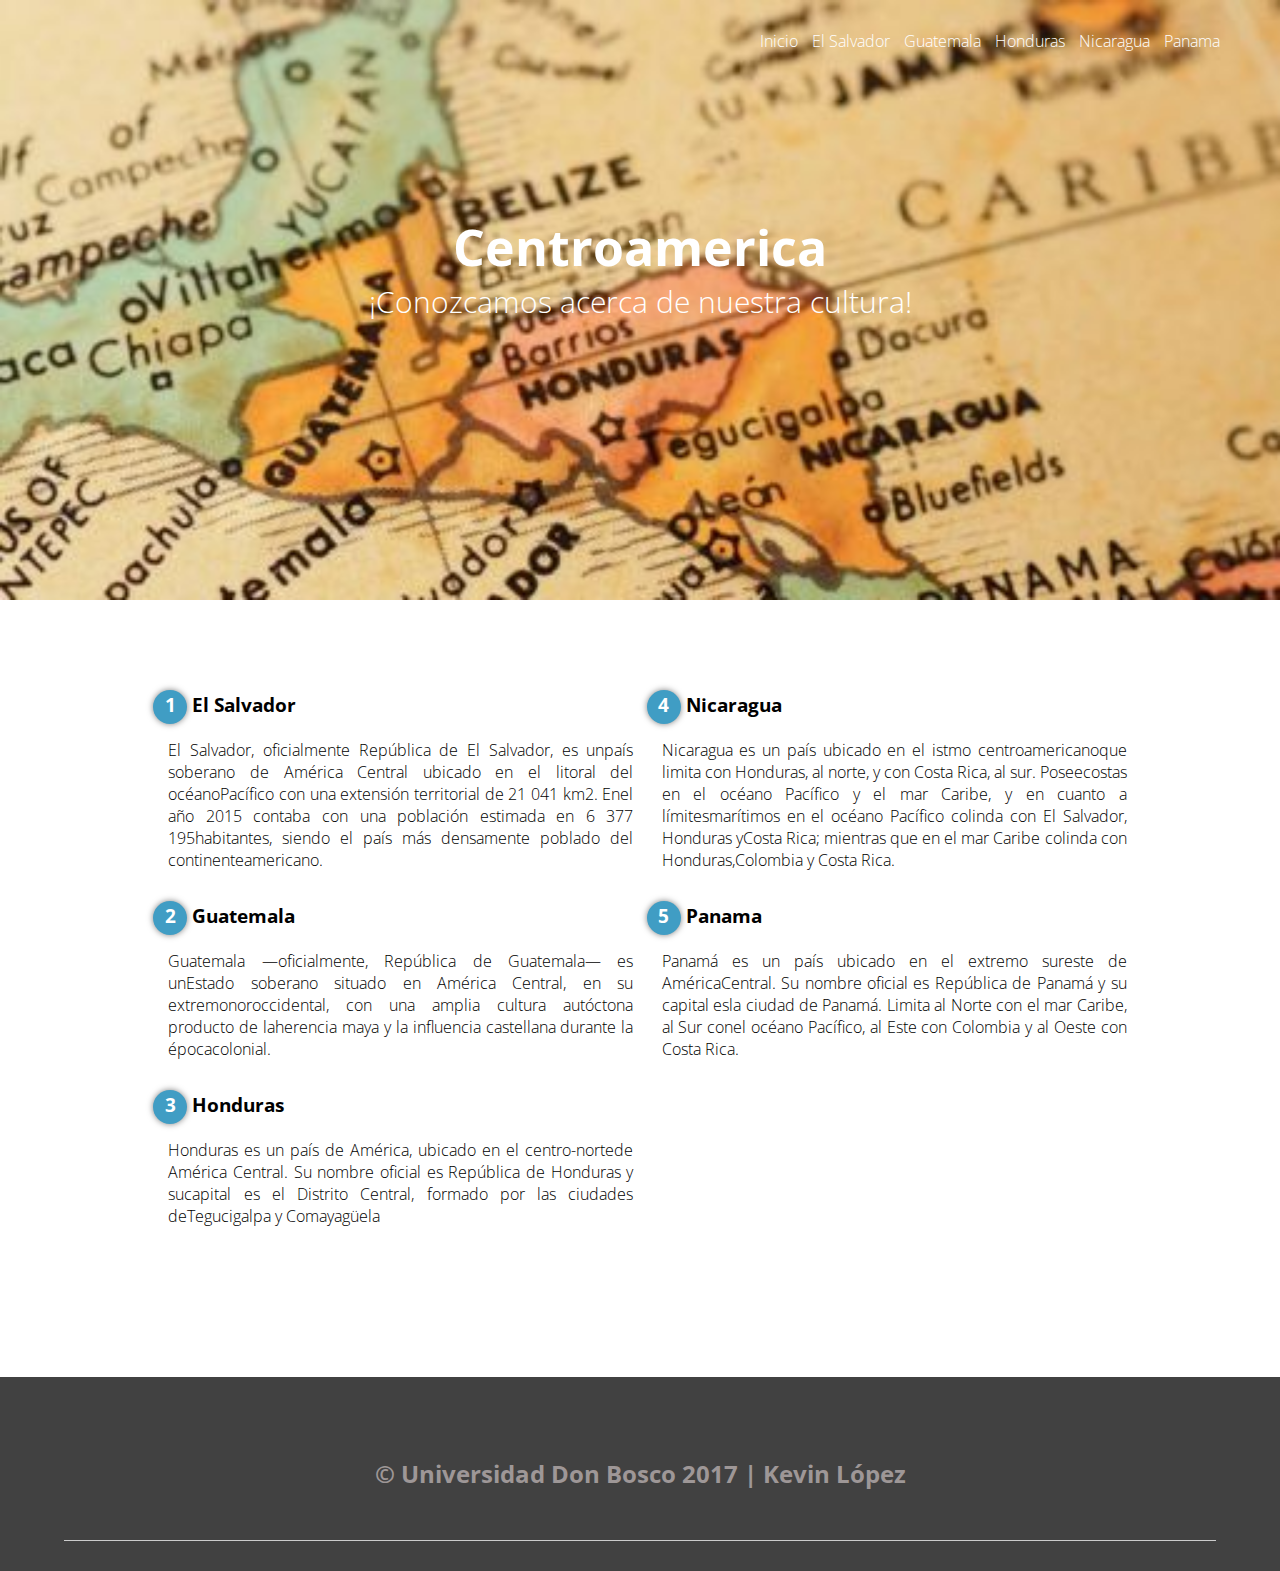
<file: centroamerica/index.html>
<!DOCTYPE html>
<html lang="es">

<head>
    <meta charset="UTF-8">
    <meta name="viewport" content="width=device-width, initial-scale=1.0">
    <title>Centroamerica</title>
    <link rel="stylesheet" href="css/estilos.css">
    <link href="https://fonts.googleapis.com/css?family=Open+Sans:300,400,700,800&display=swap" rel="stylesheet"> 
</head>

<body>
    <header>
        <nav>
            <a href="index.html">Inicio</a>
            <a href="salvador.html">El Salvador</a>
            <a href="guatemala.html">Guatemala</a>
            <a href="honduras.html">Honduras</a>
            <a href="nicaragua.html">Nicaragua</a>
            <a href="panama.html">Panama</a>
        </nav>
        <section class="textos-header">
            <h1>Centroamerica</h1>
            <h2>¡Conozcamos acerca de nuestra cultura!</h2>
        </section>
       
    </header>
    <main>
        <section class="contenedor">
            <div class="paises">
                <div class="contenido-textos">
                    <h3><span>1</span>El Salvador</h3>
                    <p>El Salvador, oficialmente República de El Salvador, es unpaís soberano de América Central ubicado en el litoral del océanoPacífico con una extensión territorial de 21 041 km2. Enel año 2015 contaba con una población estimada en 6 377 195habitantes, siendo el país más densamente poblado del continenteamericano.</p>
                    <h3><span>2</span>Guatemala</h3>
                    <p>Guatemala —oficialmente, República de Guatemala— es unEstado soberano situado en América Central, en su extremonoroccidental, con una amplia cultura autóctona producto de laherencia maya y la influencia castellana durante la épocacolonial.</p>
                     <h3><span>3</span>Honduras</h3>
                     <p>Honduras es un país de América, ubicado en el centro-nortede América Central. Su nombre oficial es República de Honduras y sucapital es el Distrito Central, formado por las ciudades deTegucigalpa y Comayagüela</p>   
               
                    </div>
                    <div class="contenido-textos2">
<h3><span>4</span>Nicaragua</h3>
<p>Nicaragua es un país ubicado en el istmo centroamericanoque limita con Honduras, al norte, y con Costa Rica, al sur. Poseecostas en el océano Pacífico y el mar Caribe, y en cuanto a límitesmarítimos en el océano Pacífico colinda con El Salvador, Honduras yCosta Rica; mientras que en el mar Caribe colinda con Honduras,Colombia y Costa Rica.</p>
<h3><span>5</span>Panama</h3>
<p>Panamá es un país ubicado en el extremo sureste de AméricaCentral. Su nombre oficial es República de Panamá y su capital esla ciudad de Panamá. Limita al Norte con el mar Caribe, al Sur conel océano Pacífico, al Este con Colombia y al Oeste con Costa Rica. </p>
                    </div>
            </div>
        </section>
  
     
    </main>
    <footer>
        <div class="contenedor-footer">
            
        <h2 class="titulo-final">&copy; Universidad Don Bosco 2017 | Kevin López</h2>
    </footer>
</body>

</html>
</file>
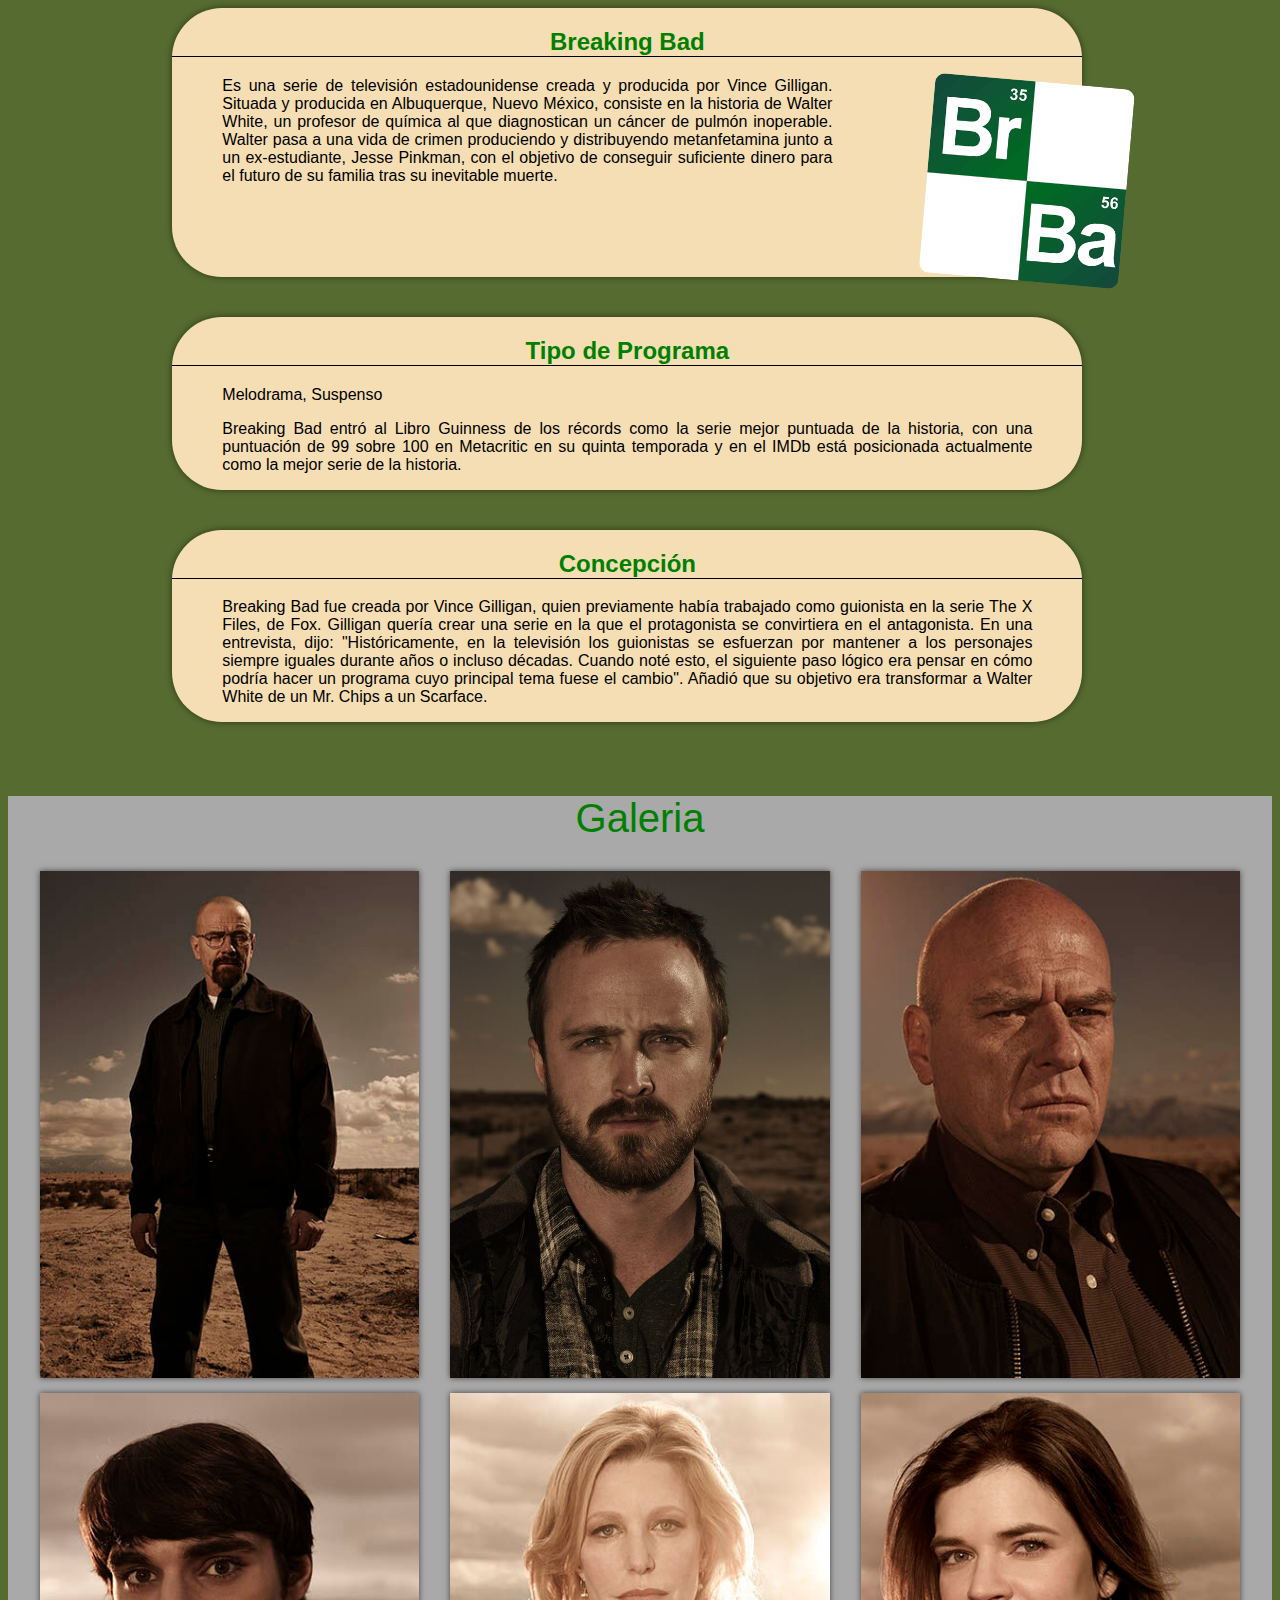
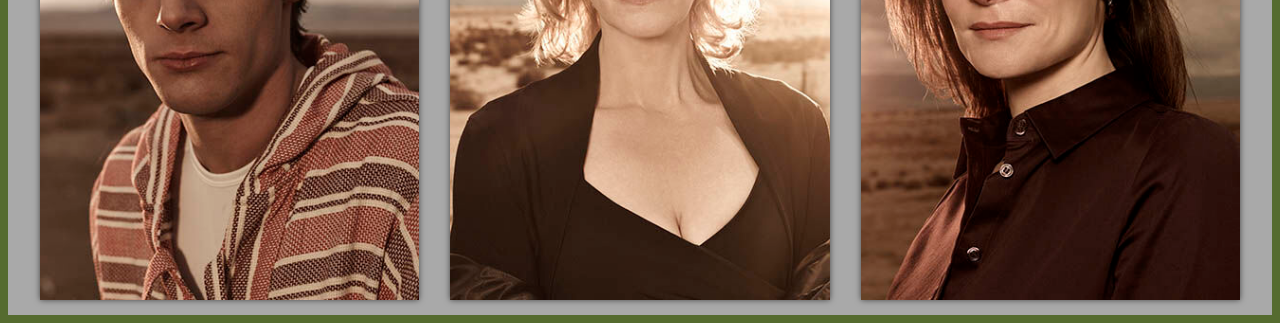
<file: breaking.html>
<!DOCTYPE html>
<html lang="en">

<head>
  <meta charset="utf-8">
  <meta name="viewport" content="width=device-width, initial-scale=1">
  <link rel="stylesheet" href="css/estilos.css">
  <title>Breaking Bad</title>                                    
</head>
<body>
  <div class="intro">
    <section >
          <h2 >Breaking Bad</h2>
          <img src="img/logo.jpg " width="200px" height="200px">
          <p >Es una serie de televisión estadounidense creada y producida por Vince Gilligan. Situada y producida en Albuquerque, Nuevo México, consiste en la historia de Walter White, un profesor de química al que diagnostican un cáncer de pulmón inoperable. Walter pasa a una vida de crimen produciendo y distribuyendo metanfetamina junto a un ex-estudiante, Jesse Pinkman, con el objetivo de conseguir suficiente dinero para el futuro de su familia tras su inevitable muerte.</p>
    
        </section>
        
</div>

  <div class="intro2">
    <section >
            <h2 >Tipo de Programa</h2>
            <p>Melodrama, Suspenso</p>
            <p > Breaking Bad entró al Libro Guinness de los récords como la serie mejor puntuada de la historia, con una puntuación de 99 sobre 100 en Metacritic en su quinta temporada y en el IMDb está posicionada actualmente como la mejor serie de la historia.</p>
    </section>
</div>
<div class="intro3">
    <section >
            <h2>Concepción</h2>
            <p>Breaking Bad fue creada por Vince Gilligan, quien previamente había trabajado como guionista en la serie The X Files, de Fox. Gilligan quería crear una serie en la que el protagonista se convirtiera en el antagonista. En una entrevista, dijo: "Históricamente, en la televisión los guionistas se esfuerzan por mantener a los personajes siempre iguales durante años o incluso décadas. Cuando noté esto, el siguiente paso lógico era pensar en cómo podría hacer un programa cuyo principal tema fuese el cambio". Añadió que su objetivo era transformar a Walter White de un Mr. Chips a un Scarface. </p>
  </section>
</div>
<section class="gallery" id="galeria">
  <div class="contenedor">
      <h2 class="subtitulo">Galeria</h2>
      <div class="contenedor-galeria">
          <img src="img/walter.jpg" class="img-galeria" alt="">
          <img src="img/jesse.jpg" class="img-galeria" alt="">
          <img src="img/hank.jpg" class="img-galeria" alt="">
          <img src="img/jr.jpg" class="img-galeria" alt="">
          <img src="img/skyler.jpg" class="img-galeria" alt="">
          <img src="img/marie.jpg" class="img-galeria" alt="">
      </div>
  </div>
</section>
  
</body>
</html>
</file>
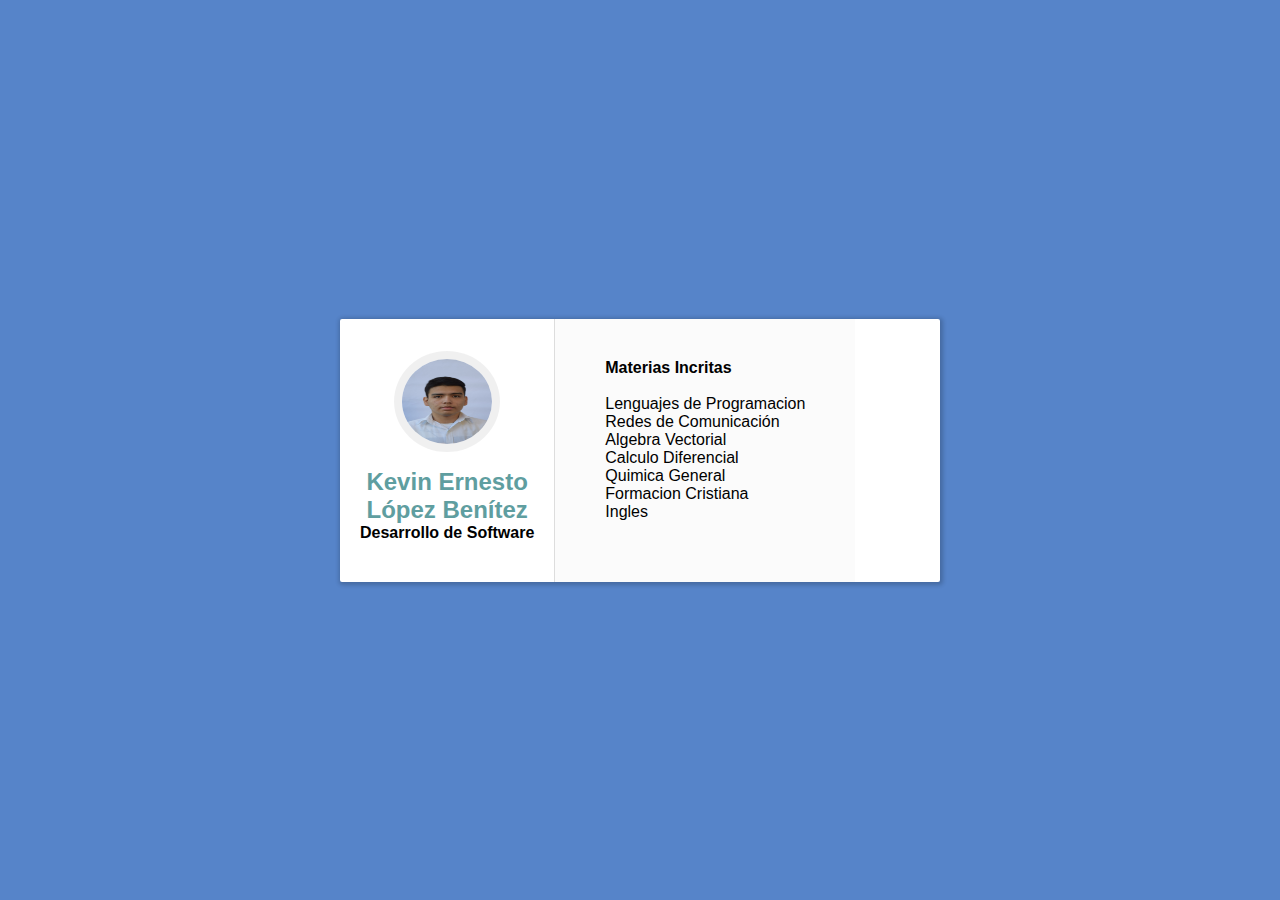
<file: carne.html>
<!DOCTYPE html>
<html lang="es">
<head>
 <meta charset="UTF-8">
 <meta name="viewport" content="width-device-width, initial-scale-1.0">
 <link rel="stylesheet" href="css/carnet.css">
 <title>Carnet</title>
</head>
<body>
<div class="container">
    <div class="card-container">
        <div class="header">
<img src="img/cara.jpg" alt="Cara" width="90px" height="85px">
            <h2>Kevin Ernesto <br>López Benítez</h2>
            <h4>Desarrollo de Software</h4>
        </div>
        <div class="descripcion">
            <p><strong>Materias Incritas</strong><br><br>Lenguajes de Programacion<br>Redes de Comunicación<br>Algebra Vectorial<br>Calculo Diferencial<br>Quimica General<br>Formacion Cristiana<br>Ingles</p>

        </div>
    </div>
</div>
</body>
</html>
</file>
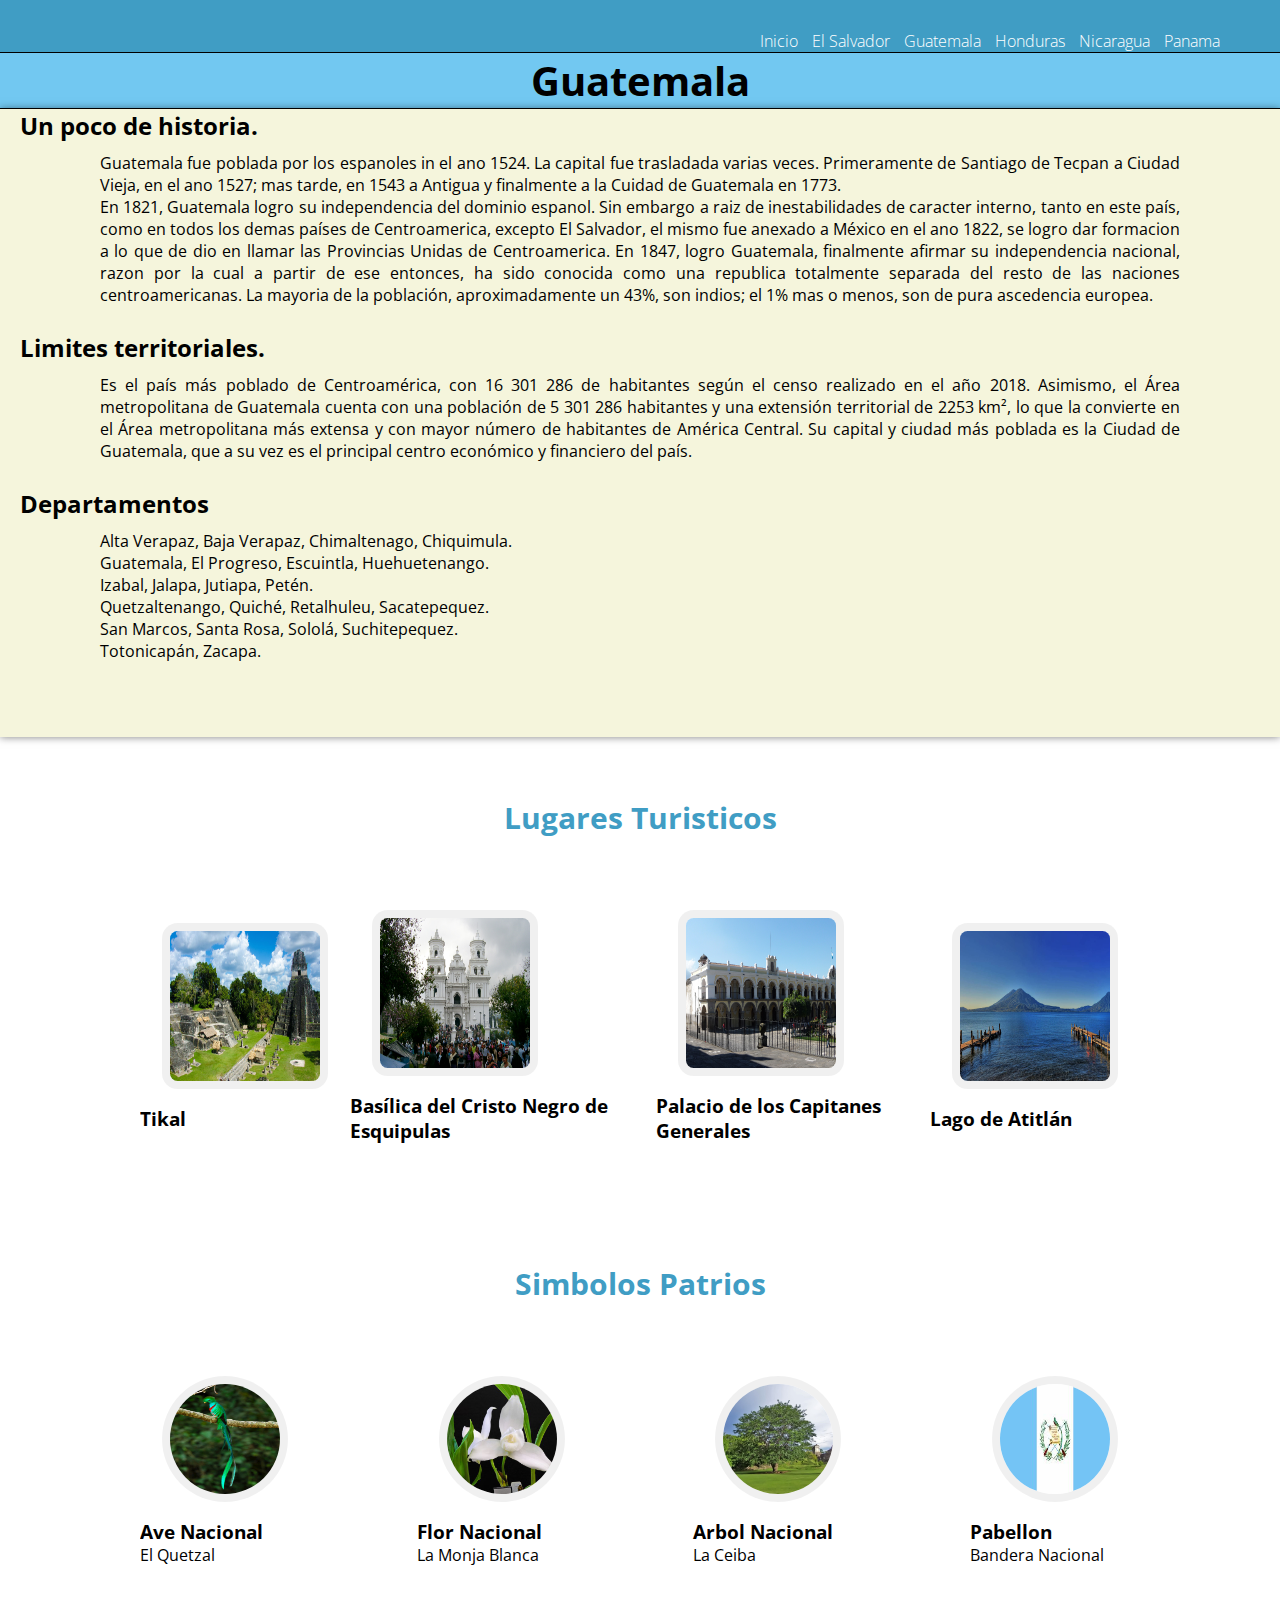
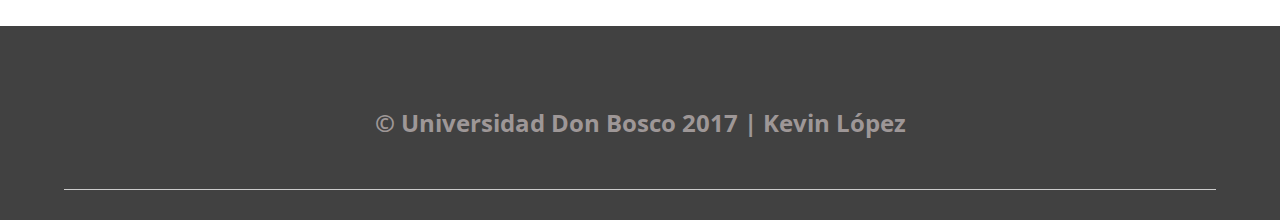
<file: centroamerica/guatemala.html>
<!DOCTYPE html>
<html lang="es">
<head>
    <meta charset="UTF-8">
    <meta name="viewport" content="width=device-width, initial-scale=1.0">
    <title>Centroamerica</title>
    <link rel="stylesheet" href="css/estilos.css">
    <link href="https://fonts.googleapis.com/css?family=Open+Sans:300,400,700,800&display=swap" rel="stylesheet">
</head>
<body>
        <nav class="pais">
            <a href="index.html">Inicio</a>
            <a href="salvador.html">El Salvador</a>
            <a href="guatemala.html">Guatemala</a>
            <a href="honduras.html">Honduras</a>
            <a href="nicaragua.html">Nicaragua</a>
            <a href="panama.html">Panama</a>
        </nav>
    <main>
        <section >
           
                                <h1 class="titulo9">Guatemala</h1>
                                <div class="texto">
                                    <h2>Un poco de historia.</h2>
                                     <p>Guatemala fue poblada por los espanoles in el ano 1524.  La capital fue trasladada varias veces.  Primeramente de Santiago de Tecpan a Ciudad Vieja, en el ano 1527; mas tarde, en 1543 a Antigua y finalmente a la Cuidad de Guatemala en 1773.
<br>
                                        En 1821, Guatemala logro su independencia del dominio espanol.  Sin embargo a raiz de inestabilidades de caracter interno, tanto en este país, como en todos los demas países de Centroamerica, excepto El Salvador, el mismo fue anexado a México en el ano 1822, se logro dar formacion a lo que de dio en llamar las Provincias Unidas de Centroamerica.  En 1847, logro Guatemala, finalmente afirmar su independencia nacional, razon por la cual a partir de ese entonces, ha sido conocida como una republica totalmente separada del resto de las naciones centroamericanas.
                                        
                                        La mayoria de la población, aproximadamente un 43%, son indios; el 1% mas o menos, son de pura ascedencia europea.   </p>
                        <h2>Limites territoriales.</h2>
                                     <p> Es el país más poblado de Centroamérica, con 16 301 286 de habitantes según el censo realizado en el año 2018.​ Asimismo, el Área metropolitana de Guatemala cuenta con una población de 5 301 286 habitantes y una extensión territorial de 2253 km², lo que la convierte en el Área metropolitana más extensa y con mayor número de habitantes de América Central. Su capital y ciudad más poblada es la Ciudad de Guatemala, que a su vez es el principal centro económico y financiero del país.  </p>
                                    <h2>Departamentos</h2>
                                     <p>Alta Verapaz,
                                        Baja Verapaz,
                                        Chimaltenago,
                                        Chiquimula.<br>
                                        Guatemala,
                                        El Progreso,
                                        Escuintla,
                                        Huehuetenango.<br>
                                        Izabal,
                                        Jalapa,
                                        Jutiapa,
                                        Petén.<br>
                                        Quetzaltenango,
                                        Quiché,
                                        Retalhuleu,
                                        Sacatepequez.<br>
                                        San Marcos,
                                        Santa Rosa,
                                        Sololá,
                                        Suchitepequez.<br>
                                        Totonicapán,
                                        Zacapa. </p>
            </div>                        
       </section>   
  
       <section >
        <div class="contenedor">
            <h2 class="titulo">Lugares Turisticos</h2>
            <div class="cont">
                <div class="ind">
                    <img src="img/tikal.jpg" alt="" class="imagen2" width="150px" height="150px">
                    <h3>Tikal</h3>
                    <p></p>
                </div>
                <div class="ind">
                    <img src="img/ig.jpg" alt="" class="imagen2" width="150px" height="150px">
                    <h3>Basílica del Cristo Negro de Esquipulas
                    </h3>
                    <p></p>
                </div>
                <div class="ind">
                    <img src="img/palacio.jpg" alt="" class="imagen2" width="150px" height="150px">
                    <h3> Palacio de los Capitanes Generales </h3>
                    <p> </p>
                </div>
                
                <div class="ind">
                    <img src="img/lagog.jpg" alt="" class="imagen2" width="150px" height="150px">
                    <h3>Lago de Atitlán</h3>
                    <p> </p>
                </div>
                
            </div>
        </div>
    </section>

        <section class="about-services">
            <div class="contenedor">
                <h2 class="titulo">Simbolos Patrios</h2>
                <div class="cont">
                    <div class="ind">
                        <img src="img/ave.jpg" alt="" class="imagen1" width="110px" height="110px">
                        <h3>Ave Nacional</h3>
                        <p>El Quetzal</p>
                    </div>
                    <div class="ind">
                        <img src="img/monja.jpg" alt="" class="imagen1" width="110px" height="110px">
                        <h3>Flor Nacional</h3>
                        <p>La Monja Blanca</p>
                    </div>
                    <div class="ind">
                        <img src="img/ceiba.jpg" alt="" class="imagen1" width="110px" height="110px">
                        <h3>Arbol Nacional</h3>
                        <p>La Ceiba </p>
                    </div>
                    
                    <div class="ind">
                        <img src="img/bang.jpg" alt="" class="imagen1" width="110px" height="110px">
                        <h3>Pabellon</h3>
                        <p>Bandera Nacional </p>
                    </div>
                    
                </div>
            </div>
        </section>
      </main>
    <footer>
        <div class="contenedor-footer">
            
        <h2 class="titulo-final">&copy; Universidad Don Bosco 2017 | Kevin López</h2>
    </footer>
</body>

</html>
</file>
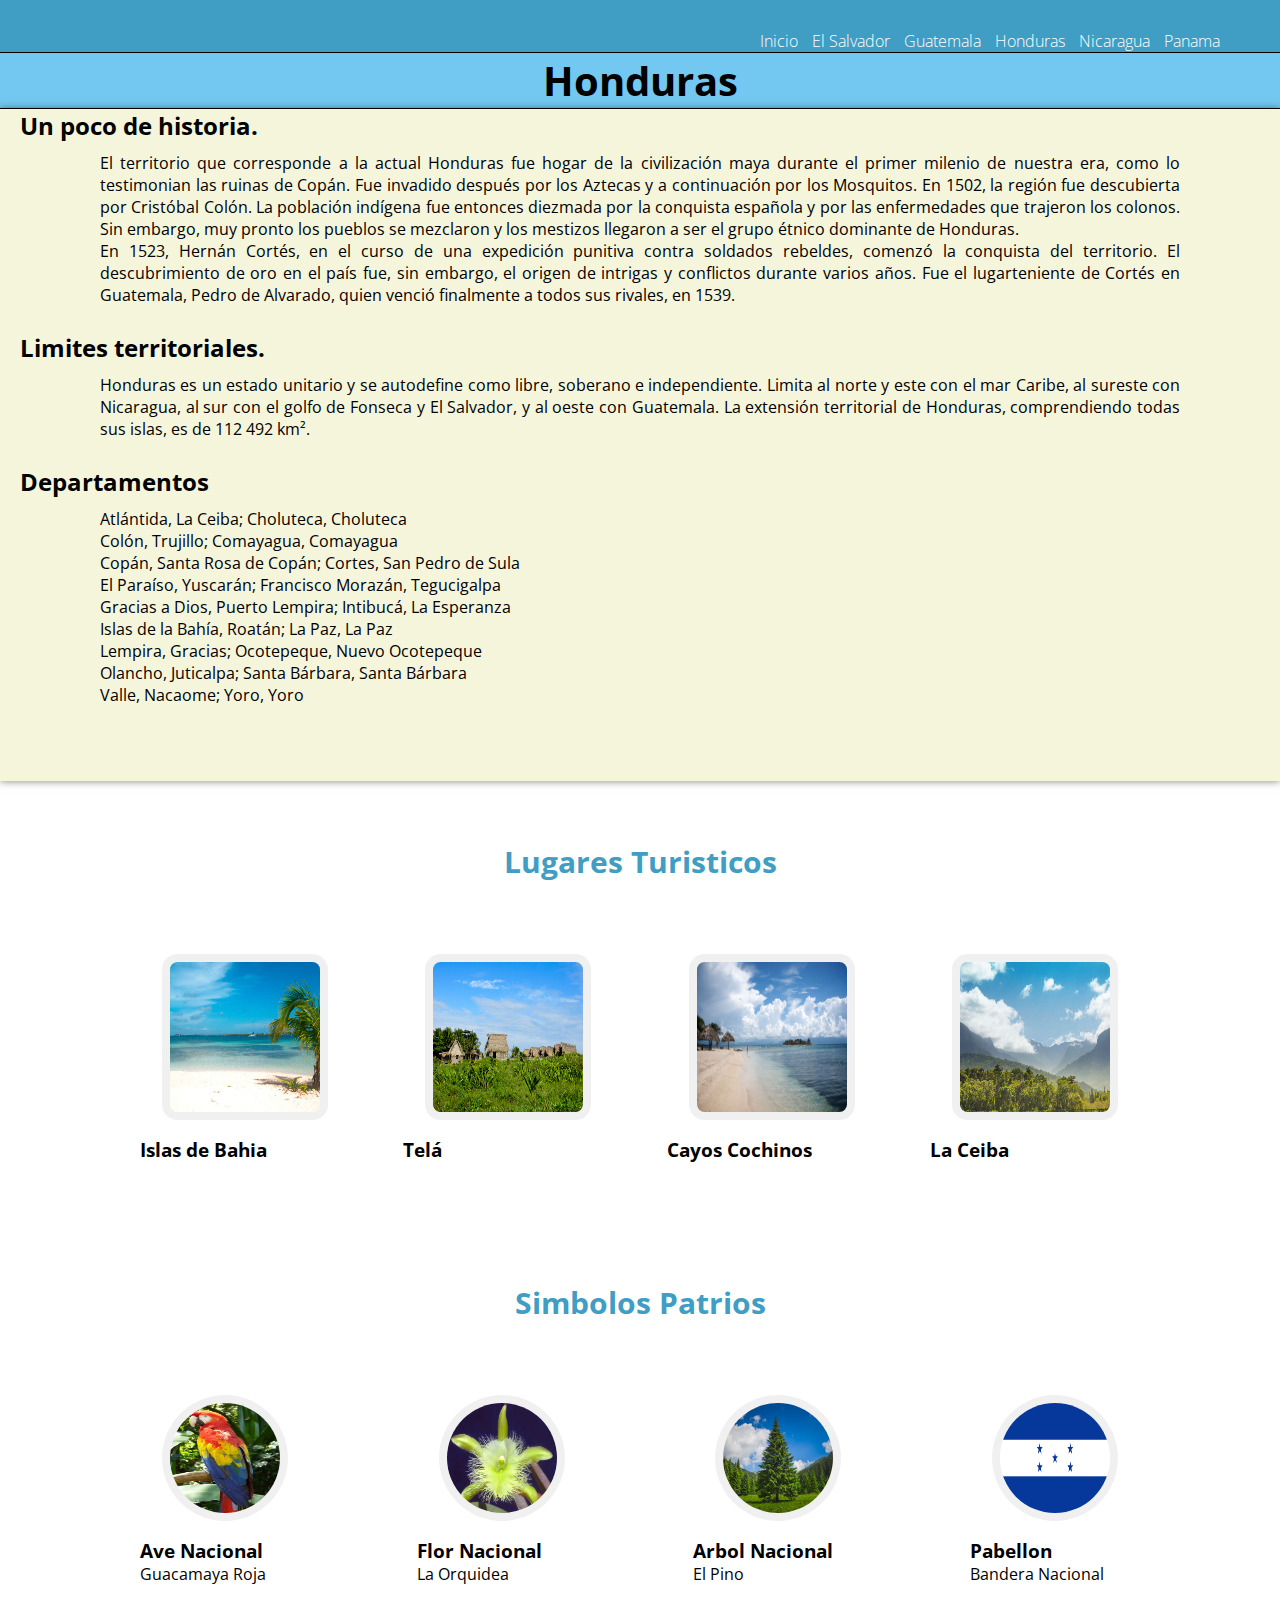
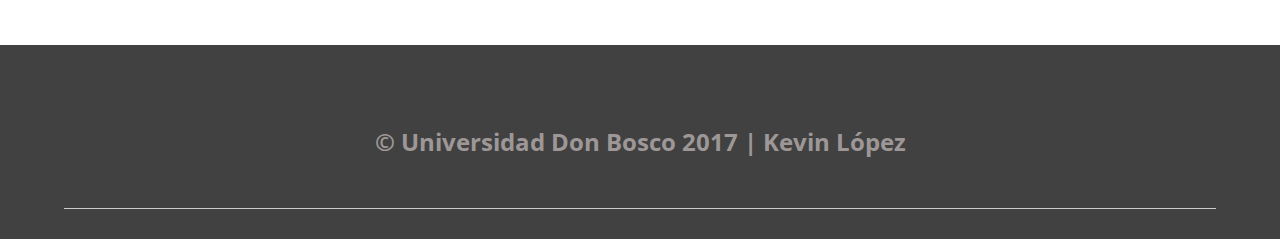
<file: centroamerica/honduras.html>
<!DOCTYPE html>
<html lang="es">
<head>
    <meta charset="UTF-8">
    <meta name="viewport" content="width=device-width, initial-scale=1.0">
    <title>Centroamerica</title>
    <link rel="stylesheet" href="css/estilos.css">
    <link href="https://fonts.googleapis.com/css?family=Open+Sans:300,400,700,800&display=swap" rel="stylesheet">
</head>
<body>
        <nav class="pais">
            <a href="index.html">Inicio</a>
            <a href="salvador.html">El Salvador</a>
            <a href="guatemala.html">Guatemala</a>
            <a href="honduras.html">Honduras</a>
            <a href="nicaragua.html">Nicaragua</a>
            <a href="panama.html">Panama</a>
        </nav>
    <main>
        <section >
            
                                <h1 class="titulo9">Honduras</h1>
                                <div class="texto"> 
                                    <h2>Un poco de historia.</h2>
                                     <p>El territorio que corresponde a la actual Honduras fue hogar de la civilización maya durante el primer milenio de nuestra era, como lo testimonian las ruinas de Copán. Fue invadido después por los Aztecas y a continuación por los Mosquitos.
                                        En 1502, la región fue descubierta por Cristóbal Colón. La población indígena fue entonces diezmada por la conquista española y por las enfermedades que trajeron los colonos. Sin embargo, muy pronto los pueblos se mezclaron y los mestizos llegaron a ser el grupo étnico dominante de Honduras.
                                        <br>
                                        En 1523, Hernán Cortés, en el curso de una expedición punitiva contra soldados rebeldes, comenzó la conquista del territorio. El descubrimiento de oro en el país fue, sin embargo, el origen de intrigas y conflictos durante varios años. Fue el lugarteniente de Cortés en Guatemala, Pedro de Alvarado, quien venció finalmente a todos sus rivales, en 1539.</p>
                        <h2>Limites territoriales.</h2>
                                     <p>Honduras es un estado unitario y se autodefine como libre, soberano e independiente. Limita al norte y este con el mar Caribe,
                                          al sureste con Nicaragua, al sur con el golfo de Fonseca y El Salvador, y al oeste con Guatemala. La extensión territorial 
                                          de Honduras, comprendiendo todas sus islas, es de 112 492 km². </p>
                                    <h2>Departamentos</h2>
                                     <p>Atlántida, La Ceiba;
                                        Choluteca, Choluteca<br>
                                        Colón, Trujillo;
                                        Comayagua, Comayagua<br>
                                        Copán, Santa Rosa de Copán;
                                        Cortes, San Pedro de Sula<br>
                                        El Paraíso, Yuscarán;
                                        Francisco Morazán, Tegucigalpa<br>
                                        Gracias a Dios, Puerto Lempira;
                                        Intibucá, La Esperanza<br>
                                        Islas de la Bahía, Roatán;
                                        La Paz, La Paz<br>
                                        Lempira, Gracias;
                                        Ocotepeque, Nuevo Ocotepeque<br>
                                        Olancho, Juticalpa;
                                        Santa Bárbara, Santa Bárbara<br>
                                        Valle, Nacaome;
                                        Yoro, Yoro        </p>
                                     
            </div>      
       </section>   
  
       <section >
        <div class="contenedor">
            <h2 class="titulo">Lugares Turisticos</h2>
            <div class="cont">
                <div class="ind">
                    <img src="img/islas.jpg" alt="" class="imagen2" width="150px" height="150px">
                    <h3>Islas de Bahia</h3>
                    <p></p>
                </div>
                <div class="ind">
                    <img src="img/tela.jpg" alt="" class="imagen2" width="150px" height="150px">
                    <h3>Telá</h3>
                    <p></p>
                </div>
                <div class="ind">
                    <img src="img/cayo.jpg" alt="" class="imagen2" width="150px" height="150px">
                    <h3>Cayos Cochinos</h3>
                    <p> </p>
                </div>
                
                <div class="ind">
                    <img src="img/ce.jpg" alt="" class="imagen2" width="150px" height="150px">
                    <h3>La Ceiba</h3>
                    <p> </p>
                </div>
                
            </div>
        </div>
    </section>

        <section class="about-services">
            <div class="contenedor">
                <h2 class="titulo">Simbolos Patrios</h2>
                <div class="cont">
                    <div class="ind">
                        <img src="img/guara.jpg" alt="" class="imagen1" width="110px" height="110px">
                        <h3>Ave Nacional</h3>
                        <p>Guacamaya Roja</p>
                    </div>
                    <div class="ind">
                        <img src="img/orqui.png" alt="" class="imagen1" width="110px" height="110px">
                        <h3>Flor Nacional</h3>
                        <p>La Orquidea</p>
                    </div>
                    <div class="ind">
                        <img src="img/pino.jpg" alt="" class="imagen1" width="110px" height="110px">
                        <h3>Arbol Nacional</h3>
                        <p>El Pino  </p>
                    </div>
                    
                    <div class="ind">
                        <img src="img/ban.png" alt="" class="imagen1" width="110px" height="110px">
                        <h3>Pabellon</h3>
                        <p>Bandera Nacional </p>
                    </div>
                    
                </div>
            </div>
        </section>
      </main>
    <footer>
        <div class="contenedor-footer">
            
        <h2 class="titulo-final">&copy; Universidad Don Bosco 2017 | Kevin López</h2>
    </footer>
</body>

</html>
</file>
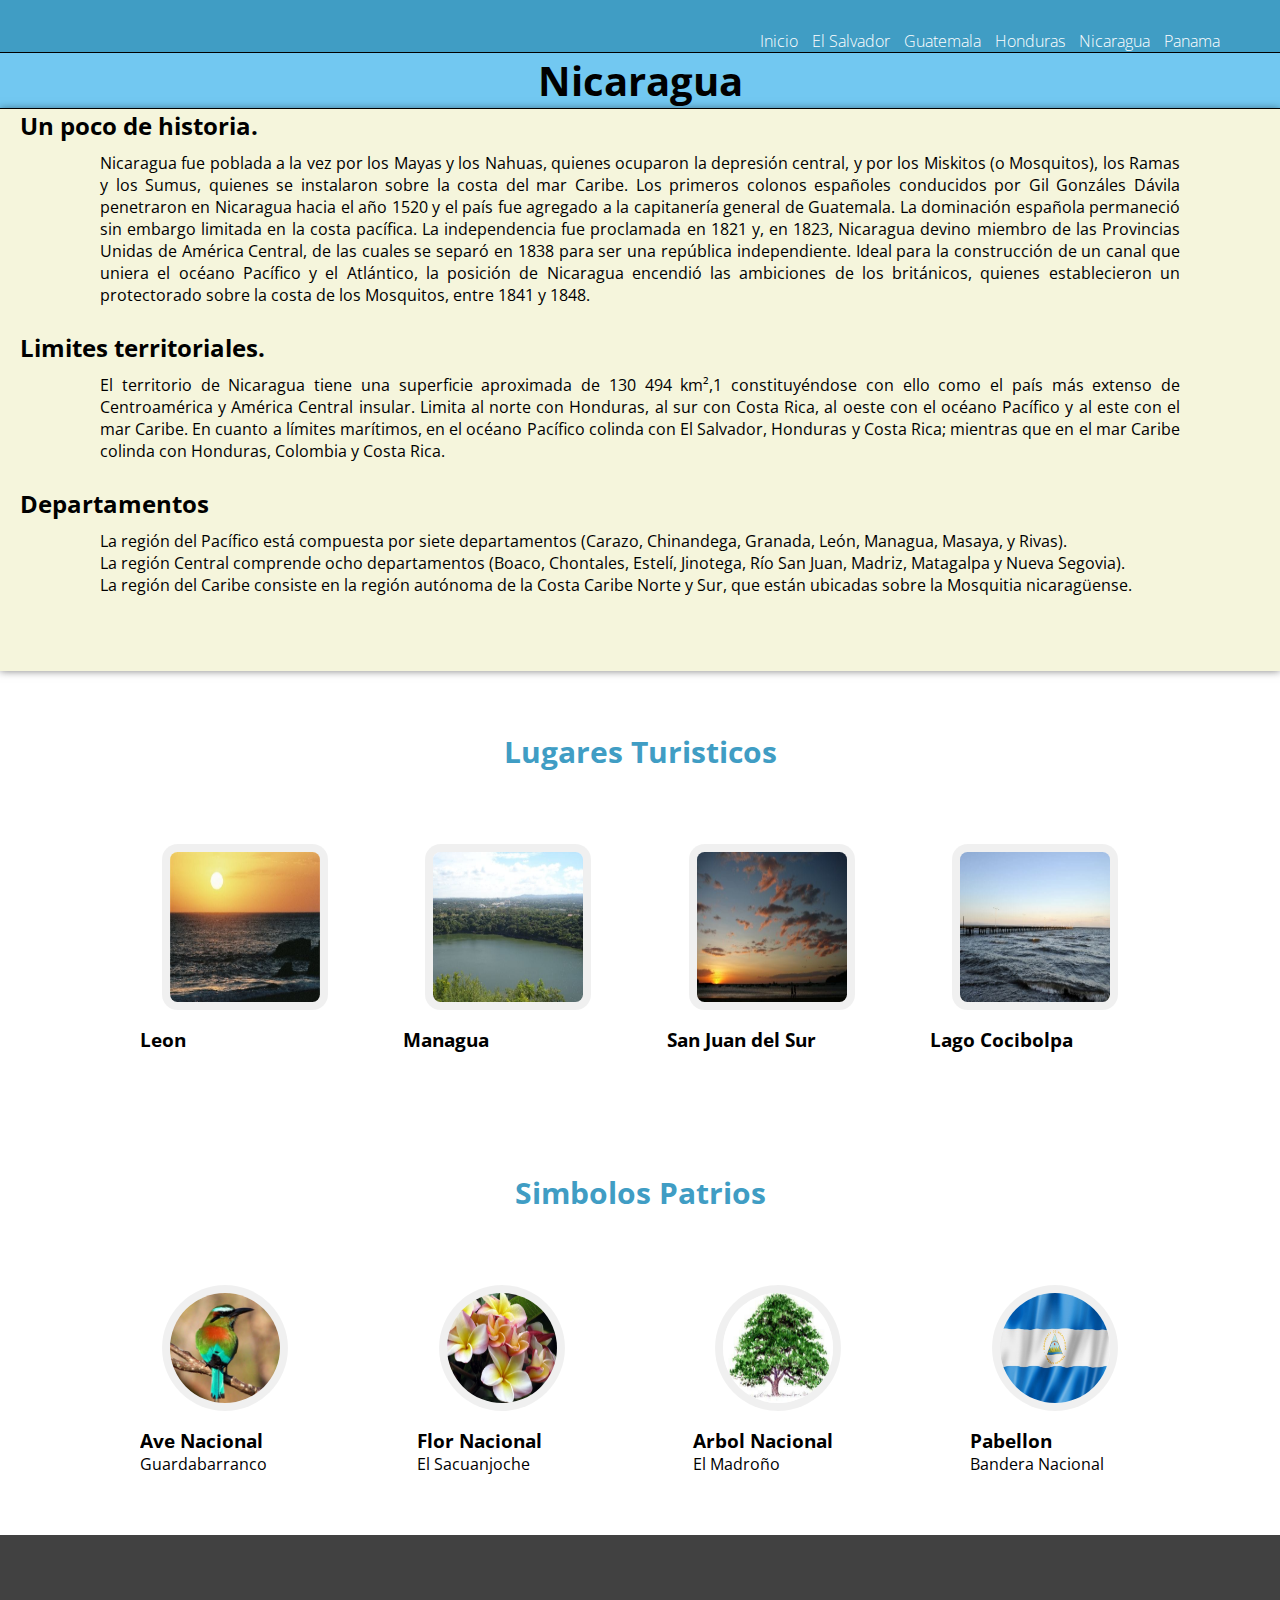
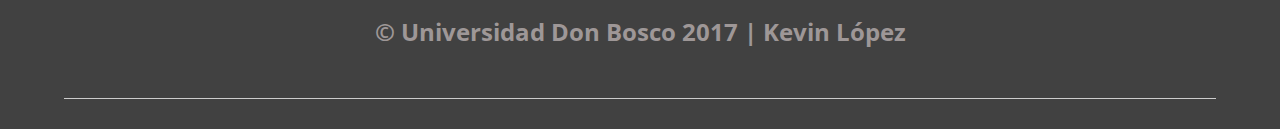
<file: centroamerica/nicaragua.html>
<!DOCTYPE html>
<html lang="es">
<head>
    <meta charset="UTF-8">
    <meta name="viewport" content="width=device-width, initial-scale=1.0">
    <title>Centroamerica</title>
    <link rel="stylesheet" href="css/estilos.css">
    <link href="https://fonts.googleapis.com/css?family=Open+Sans:300,400,700,800&display=swap" rel="stylesheet">    
</head>
<body>
        <nav class="pais">
            <a href="index.html">Inicio</a>
            <a href="salvador.html">El Salvador</a>
            <a href="guatemala.html">Guatemala</a>
            <a href="honduras.html">Honduras</a>
            <a href="nicaragua.html">Nicaragua</a>
            <a href="panama.html">Panama</a>
        </nav>
    <main>
        <section >
          

                                <h1 class="titulo9">Nicaragua</h1>
                                <div class="texto">
                                    <h2>Un poco de historia.</h2>
                                     <p>Nicaragua fue poblada a la vez por los Mayas y los Nahuas, quienes ocuparon la depresión central, y por los Miskitos (o Mosquitos), los Ramas y los Sumus, quienes se instalaron sobre la costa del mar Caribe.

                                        Los primeros colonos españoles conducidos por Gil Gonzáles Dávila penetraron en Nicaragua hacia el año 1520 y el país fue agregado a la capitanería general de Guatemala. La dominación española permaneció sin embargo limitada en la costa pacífica.
                                        
                                        La independencia fue proclamada en 1821 y, en 1823, Nicaragua devino miembro de las Provincias Unidas de América Central, de las cuales se separó en 1838 para ser una república independiente. Ideal para la construcción de un canal que uniera el océano Pacífico y el Atlántico, la posición de Nicaragua encendió las ambiciones de los británicos, quienes establecieron un protectorado sobre la costa de los Mosquitos, entre 1841 y 1848.
                                        </p>

                                    <h2>Limites territoriales.</h2>
                                     <p>El territorio de Nicaragua tiene una superficie aproximada de 130 494 km²,1​ constituyéndose con ello como el país más extenso de Centroamérica y América Central insular. Limita al norte con Honduras, al sur con Costa Rica, al oeste con el océano Pacífico y al este con el mar Caribe. En cuanto a límites marítimos, en el océano Pacífico colinda con El Salvador, Honduras y Costa Rica; mientras que en el mar Caribe colinda con Honduras, Colombia y Costa Rica.
                                     </p>
                                    <h2>Departamentos</h2>
                                     <p>La región del Pacífico está compuesta por siete departamentos (Carazo, Chinandega, Granada, León, Managua, Masaya, y Rivas).<br>
                                        La región Central comprende ocho departamentos (Boaco, Chontales, Estelí, Jinotega, Río San Juan, Madriz, Matagalpa y Nueva Segovia).<br>
                                        La región del Caribe consiste en la región autónoma de la Costa Caribe Norte y Sur, que están ubicadas sobre la Mosquitia nicaragüense.        </p>
            </div>
                                    </section>   
  
       <section>
        <div class="contenedor">
            <h2 class="titulo">Lugares Turisticos</h2>
            <div class="cont">
                <div class="ind">
                    <img src="img/leon.jpg" alt="" class="imagen2" width="150px" height="150px">
                    <h3>Leon</h3>
                    <p></p>
                </div>
                <div class="ind">
                    <img src="img/managua.jpg" alt="" class="imagen2" width="150px" height="150px">
                    <h3>Managua</h3>
                    <p></p>
                </div>
                <div class="ind">
                    <img src="img/san.jpg" alt="" class="imagen2" width="150px" height="150px">
                    <h3>San Juan del Sur</h3>
                    <p> </p>
                </div>
                
                <div class="ind">
                    <img src="img/lagon.jpg" alt="" class="imagen2" width="150px" height="150px">
                    <h3>Lago Cocibolpa </h3>
                    <p> </p>
                </div>
                
            </div>
        </div>
    </section>

        <section class="about-services">
            <div class="contenedor">
                <h2 class="titulo">Simbolos Patrios</h2>
                <div class="cont">
                    <div class="ind">
                        <img src="img/aven.jpg" alt="" class="imagen1" width="110px" height="110px">
                        <h3>Ave Nacional</h3>
                        <p>Guardabarranco</p>
                    </div>
                    <div class="ind">
                        <img src="img/florn.jpg" alt="" class="imagen1" width="110px" height="110px">
                        <h3>Flor Nacional</h3>
                        <p>El Sacuanjoche</p>
                    </div>
                    <div class="ind">
                        <img src="img/madro.jpg" alt="" class="imagen1" width="110px" height="110px">
                        <h3>Arbol Nacional</h3>
                        <p>El Madroño  </p>
                    </div>
                    
                    <div class="ind">
                        <img src="img/bann.jpg" alt="" class="imagen1" width="110px" height="110px">
                        <h3>Pabellon</h3>
                        <p>Bandera Nacional </p>
                    </div>
                    
                </div>
            </div>
        </section>
      </main>
    <footer>
        <div class="contenedor-footer">
            
        <h2 class="titulo-final">&copy; Universidad Don Bosco 2017 | Kevin López</h2>
    </footer>
</body>

</html>
</file>
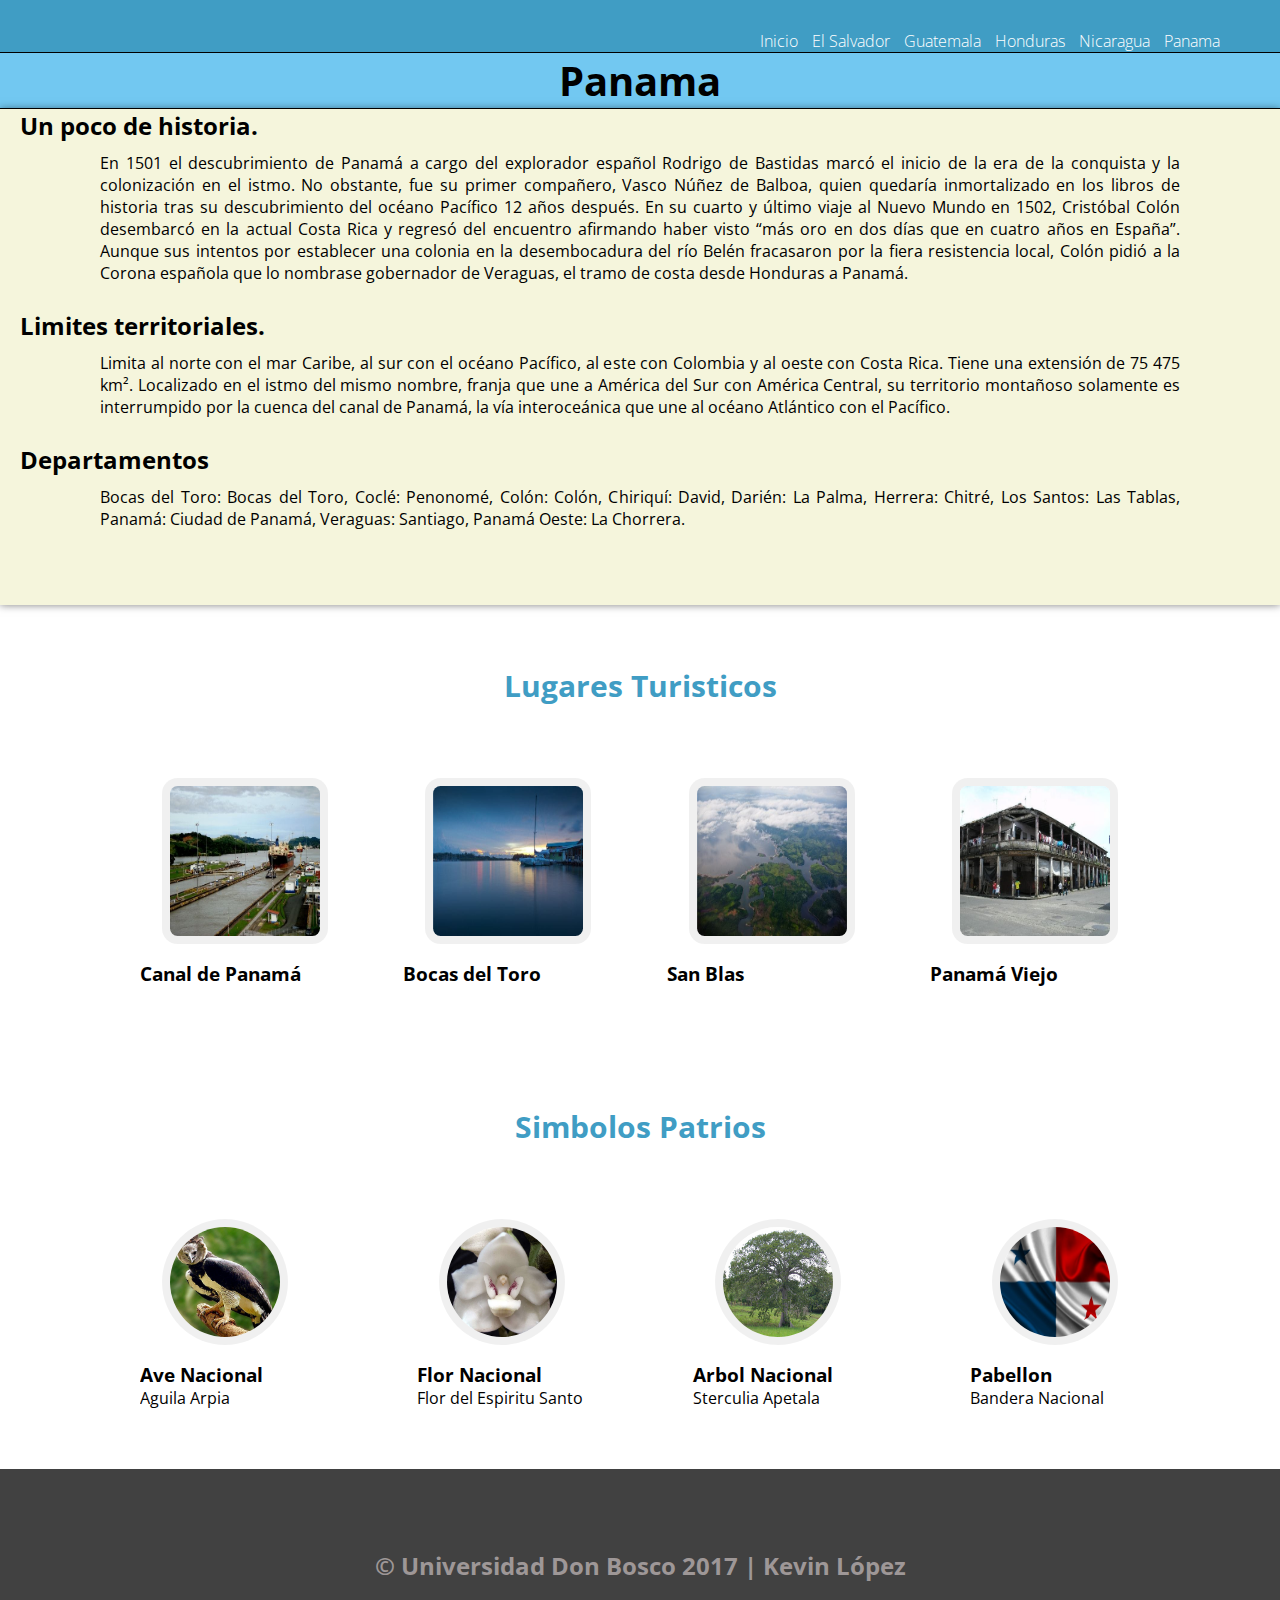
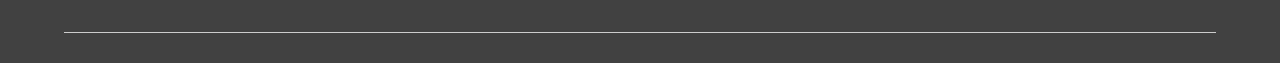
<file: centroamerica/panama.html>
<!DOCTYPE html>
<html lang="es">
<head>
    <meta charset="UTF-8">
    <meta name="viewport" content="width=device-width, initial-scale=1.0">
    <title>Centroamerica</title>
    <link rel="stylesheet" href="css/estilos.css">
    <link href="https://fonts.googleapis.com/css?family=Open+Sans:300,400,700,800&display=swap" rel="stylesheet">
</head>
<body>
        <nav class="pais">
            <a href="index.html">Inicio</a>
            <a href="salvador.html">El Salvador</a>
            <a href="guatemala.html">Guatemala</a>
            <a href="honduras.html">Honduras</a>
            <a href="nicaragua.html">Nicaragua</a>
            <a href="panama.html">Panama</a>
        </nav>
    <main>
        <section >
           
                                <h1 class="titulo9">Panama</h1>
                                <div class="texto">
                                    <h2>Un poco de historia.</h2>
                                     <p>En 1501 el descubrimiento de Panamá a cargo del explorador español Rodrigo de Bastidas marcó el inicio de la era de la conquista y la colonización en el istmo. No obstante, fue su primer compañero, Vasco Núñez de Balboa, quien quedaría inmortalizado en los libros de historia tras su descubrimiento del océano Pacífico 12 años después.

                                        En su cuarto y último viaje al Nuevo Mundo en 1502, Cristóbal Colón desembarcó en la actual Costa Rica y regresó del encuentro afirmando haber visto “más oro en dos días que en cuatro años en España”. Aunque sus intentos por establecer una colonia en la desembocadura del río Belén fracasaron por la fiera resistencia local, Colón pidió a la Corona española que lo nombrase gobernador de Veraguas, el tramo de costa desde Honduras a Panamá. </p>
                        <h2>Limites territoriales.</h2>
                                     <p> Limita al norte con el mar Caribe, al sur con el océano Pacífico, al este con Colombia y al oeste con Costa Rica. Tiene una extensión de 75 475 km². Localizado en el istmo del mismo nombre, franja que une a América del Sur con América Central, su territorio montañoso solamente es interrumpido por la cuenca del canal de Panamá, la vía interoceánica que une al océano Atlántico con el Pacífico. </p>
                                    <h2>Departamentos</h2>
                                     <p>Bocas del Toro: Bocas del Toro,
                                        Coclé: Penonomé,
                                        Colón: Colón,
                                        Chiriquí: David,
                                        Darién: La Palma,
                                        Herrera: Chitré,
                                        Los Santos: Las Tablas,
                                        Panamá: Ciudad de Panamá,
                                        Veraguas: Santiago,
                                        Panamá Oeste: La Chorrera.        </p>
                                     
            </div>   
       </section>   
  
       <section>
        <div class="contenedor">
            <h2 class="titulo">Lugares Turisticos</h2>
            <div class="cont">
                <div class="ind">
                    <img src="img/canal.jpg" alt="" class="imagen2" width="150px" height="150px">
                    <h3>Canal de Panamá</h3>
                    <p></p>
                </div>
                <div class="ind">
                    <img src="img/bocas.jpg" alt="" class="imagen2" width="150px" height="150px">
                    <h3>Bocas del Toro</h3>
                    <p></p>
                </div>
                <div class="ind">
                    <img src="img/sanblas.jpg" alt="" class="imagen2" width="150px" height="150px">
                    <h3>San Blas</h3>
                    <p> </p>
                </div>
                
                <div class="ind">
                    <img src="img/panamav.jpg" alt="" class="imagen2" width="150px" height="150px">
                    <h3>Panamá Viejo</h3>
                    <p> </p>
                </div>
                
            </div>
        </div>
    </section>

        <section class="about-services">
            <div class="contenedor">
                <h2 class="titulo">Simbolos Patrios</h2>
                <div class="cont">
                    <div class="ind">
                        <img src="img/arpia.jpg" alt="" class="imagen1" width="110px" height="110px">
                        <h3>Ave Nacional</h3>
                        <p>Aguila Arpia</p>
                    </div>
                    <div class="ind">
                        <img src="img/florp.jpg" alt="" class="imagen1" width="110px" height="110px">
                        <h3>Flor Nacional</h3>
                        <p>Flor del Espiritu Santo</p>
                    </div>
                    <div class="ind">
                        <img src="img/ster.jpg" alt="" class="imagen1" width="110px" height="110px">
                        <h3>Arbol Nacional</h3>
                        <p>Sterculia Apetala  </p>
                    </div>
                    
                    <div class="ind">
                        <img src="img/banp.jpg" alt="" class="imagen1" width="110px" height="110px">
                        <h3>Pabellon</h3>
                        <p>Bandera Nacional </p>
                    </div>
                    
                </div>
            </div>
        </section>
      </main>
    <footer>
        <div class="contenedor-footer">
            
        <h2 class="titulo-final">&copy; Universidad Don Bosco 2017 | Kevin López</h2>
    </footer>
</body>

</html>
</file>
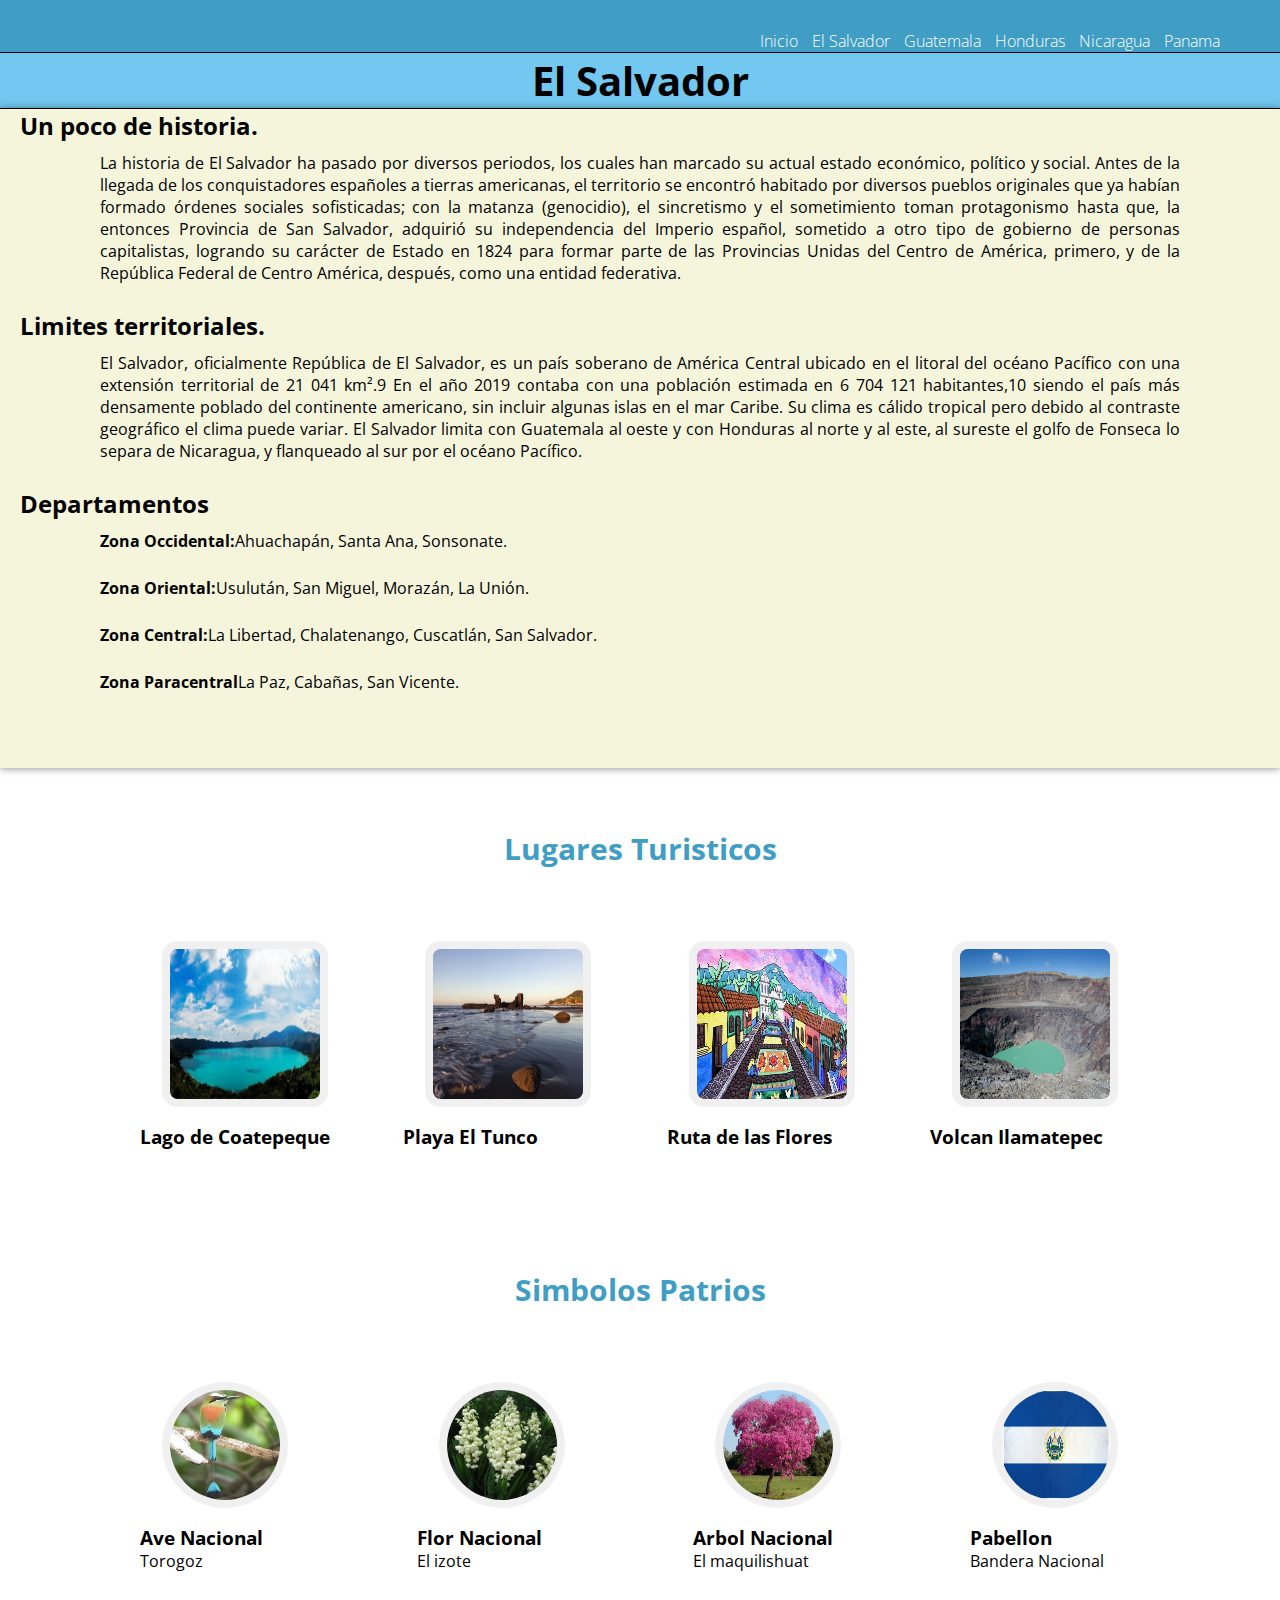
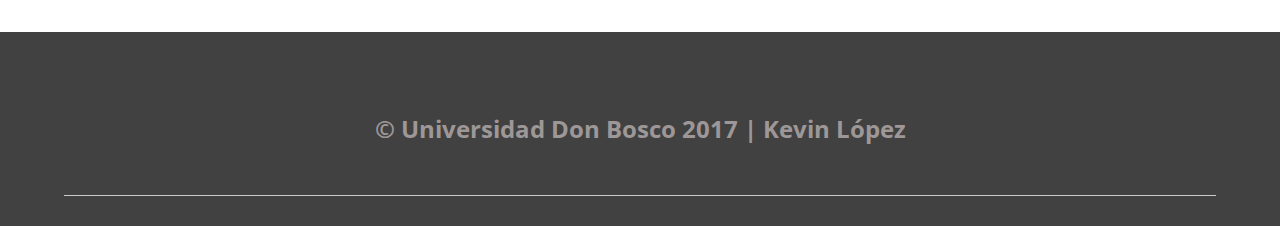
<file: centroamerica/salvador.html>
<!DOCTYPE html>
<html lang="es">
<head>
    <meta charset="UTF-8">
    <meta name="viewport" content="width=device-width, initial-scale=1.0">
    <title>Centroamerica</title>
    <link rel="stylesheet" href="css/estilos.css">
    <link href="https://fonts.googleapis.com/css?family=Open+Sans:300,400,700,800&display=swap" rel="stylesheet">
</head>
<body>
        <nav class="pais">
            <a href="index.html">Inicio</a>
            <a href="salvador.html">El Salvador</a>
            <a href="guatemala.html">Guatemala</a>
            <a href="honduras.html">Honduras</a>
            <a href="nicaragua.html">Nicaragua</a>
            <a href="panama.html">Panama</a>
        </nav>
    <main>
        <section>
            
                                <h1 class="titulo9">El Salvador</h1>
                                <div class="texto">
                                    <h2>Un poco de historia.</h2>
                                     <p>La historia de El Salvador ha pasado por diversos periodos, los cuales 
                                         han marcado su actual estado económico, político y social. Antes de la 
                                         llegada de los conquistadores españoles a tierras americanas, el territorio
                                          se encontró habitado por diversos pueblos originales que ya habían formado 
                                          órdenes sociales sofisticadas; con la matanza (genocidio), el sincretismo
                                           y el sometimiento toman protagonismo hasta que, la entonces Provincia
                                            de San Salvador, adquirió su independencia del Imperio español, sometido
                                             a otro tipo de gobierno de personas capitalistas, logrando su carácter
                                              de Estado en 1824 para formar parte de las Provincias Unidas del Centro
                                               de América, primero, y de la República Federal de Centro América, después,
                                                como una entidad federativa. </p>

                                    <h2>Limites territoriales.</h2>
                                     <p>El Salvador, oficialmente República de El Salvador, es un país soberano de América Central ubicado en 
                                         el litoral del océano Pacífico con una extensión territorial de 21 041 km².9​ En el año 2019 contaba con 
                                         una población estimada en 6 704 121 habitantes,10​ siendo el país más densamente poblado del continente americano, 
                                         sin incluir algunas islas en el mar Caribe. Su clima es cálido tropical pero debido al contraste geográfico el clima puede variar. El Salvador limita con Guatemala al oeste y con Honduras al norte y al este, al sureste el golfo de Fonseca lo separa de Nicaragua, y flanqueado al sur por el océano Pacífico. </p>
                                    <h2>Departamentos</h2>
                                     <p><strong>Zona Occidental:</strong>Ahuachapán,
                                        Santa Ana,
                                        Sonsonate.

                                     </p>
                                     <p><strong>Zona Oriental:</strong>Usulután,
                                        San Miguel,
                                        Morazán,
                                        La Unión.</p>
                                        <p><strong>Zona Central:</strong>La Libertad,
                                            Chalatenango,
                                            Cuscatlán,
                                            San Salvador.</p>
                                            <p><strong>Zona Paracentral</strong>La Paz,
                                                Cabañas,
                                                San Vicente.
                                                
                                                </p>
            </div>               
       </section>   
  
       <section >
        <div class="contenedor">
            <h2 class="titulo">Lugares Turisticos</h2>
            <div class="cont">
                <div class="ind">
                    <img src="img/lago.jpg" alt="" class="imagen2" width="150px" height="150px">
                    <h3>Lago de Coatepeque</h3>
                    <p></p>
                </div>
                <div class="ind">
                    <img src="img/tunco.jpg" alt="" class="imagen2" width="150px" height="150px">
                    <h3>Playa El Tunco</h3>
                    <p></p>
                </div>
                <div class="ind">
                    <img src="img/flores.jpg" alt="" class="imagen2" width="150px" height="150px">
                    <h3>Ruta de las Flores</h3>
                    <p> </p>
                </div>
                
                <div class="ind">
                    <img src="img/volcan.jpg" alt="" class="imagen2" width="150px" height="150px">
                    <h3>Volcan Ilamatepec</h3>
                    <p> </p>
                </div>
                
            </div>
        </div>
    </section>

        <section >
            <div class="contenedor">
                <h2 class="titulo">Simbolos Patrios</h2>
                <div class="cont">
                    <div class="ind">
                        <img src="img/torogoz.jpg" alt="" class="imagen1" width="110px" height="110px">
                        <h3>Ave Nacional</h3>
                        <p>Torogoz</p>
                    </div>
                    <div class="ind">
                        <img src="img/flor.jpg" alt="" class="imagen1" width="110px" height="110px">
                        <h3>Flor Nacional</h3>
                        <p>El izote</p>
                    </div>
                    <div class="ind">
                        <img src="img/arbol.jpg" alt="" class="imagen1" width="110px" height="110px">
                        <h3>Arbol Nacional</h3>
                        <p>El maquilishuat  </p>
                    </div>
                    
                    <div class="ind">
                        <img src="img/bandera.jpg" alt="" class="imagen1" width="110px" height="110px">
                        <h3>Pabellon</h3>
                        <p>Bandera Nacional </p>
                    </div>
                    
                </div>
            </div>
        </section>
      </main>
    <footer>
        <div class="contenedor-footer">
            
        <h2 class="titulo-final">&copy; Universidad Don Bosco 2017 | Kevin López</h2>
    </footer>
</body>

</html>
</file>
<file: centroamerica/css/estilos.css>
* {
    margin: 0;
    padding: 0;

}

body {
    font-family: 'open sans';
}

.contenedor {
    padding: 60px 0;
    width: 90%;
    max-width: 1000px;
    margin: auto;
    overflow: hidden;
}

.titulo {
    color: #409dc4;
    font-size: 30px;
    text-align: center;
    margin-bottom: 60px;
}

.imagen1{
    border-radius: 50%;
    box-shadow:  0 0 0 8px rgba(0, 0,0, .06);
    margin: 20px 30px ;
    transition: .2s;
}
.imagen2{
    border-radius: 5%;
    box-shadow:  0 0 0 8px rgba(0, 0,0, .06);
    margin: 20px 30px ;
    transition: .2s;   
}
header {
    width: 100%;
    height: 600px;
    background: #72c8f1;
    background:  url(../img/centro.jpg);
    background-size: cover;
    background-attachment: fixed;
    position: relative;
}
.pais{
    text-align: right;
    padding: 30px 50px 0 0;
    background-color: #409dc4;
    
}

.pais > a{
    color:#fff;
    font-weight: 300;
    text-decoration: none;
    margin-right: 10px;
}


nav{
    text-align: right;
    padding: 30px 50px 0 0;
    
}

nav > a{
    color:#fff;
    font-weight: 300;
    text-decoration: none;
    margin-right: 10px;
}

nav > a:hover{
    text-decoration: underline;
}

header .textos-header{
    display: flex;
    height: 430px;
    width: 100%;
    align-items: center;
    justify-content: center;
    flex-direction: column;
    text-align: center;
}

.textos-header h1{
    font-size: 50px;
    color:#fff;
}

.textos-header h2{
    font-size: 30px;
    font-weight: 300;
    color:#fff;
}

main .paises{
    padding: 30px 0 60px 0;
}
.paises{
    display: flex;
    justify-content: space-evenly;
}

.paises .contenido-textos{
    width: 48%;
}

.contenido-textos h3{
    margin-bottom: 15px;
}

.contenido-textos h3 span{
    background: #409dc4;
    color: #fff;
    border-radius: 50%;
    display: inline-block;
    text-align: center;
    width: 30px;
    height: 30px;
    padding: 2px;
    box-shadow: 0 0 6px 0 rgba(0, 0, 0, .5);
    margin-right: 5px;
}

.contenido-textos p{
    padding: 0px 0px 30px 15px;
    font-weight: 300;
    text-align: justify;
}
.paises .contenido-textos2{
    width: 48%;
    float:right;
}

.contenido-textos2 h3{
    margin-bottom: 15px;
}

.contenido-textos2 h3 span{
    background: #409dc4;
    color: #fff;
    border-radius: 50%;
    display: inline-block;
    text-align: center;
    width: 30px;
    height: 30px;
    padding: 2px;
    box-shadow: 0 0 6px 0 rgba(0, 0, 0, .5);
    margin-right: 5px;
}

.contenido-textos2 p{
    padding: 0px 0px 30px 15px;
    font-weight: 300;
    text-align: justify;
}

.cont{
    display:flex;
    justify-content: space-between;
    align-items: center;
}

.cuadro{
    width: 28%;
    text-align: center;
}


.cuadro h3{
    margin: 10px 0;
}

.cuadro p{
    font-weight: 300;
    text-align: center;
}

footer{
    background: #414141;
    padding: 60px 0 30px 0;
    margin: auto;
    overflow: hidden;
}

.contenedor-footer{
    display: flex;
    width: 90%;
    justify-content: space-evenly;
    margin: auto;
    padding-bottom: 50px;
    border-bottom: 1px solid #ccc;
}

.titulo-final{
    text-align: center;
    font-size: 24px;
    margin: 20px 0 0 0;
    color: #9e9797;
}
.texto{

text-align: justify;
background-color: beige;
box-shadow: 0 0 8px 0 rgba(0, 0, 0, .5);
padding-bottom: 50px;

}
.texto h2{
  margin-bottom: 10px; 
  margin-left: 20px; 
  
}
.texto p{
    margin-left: 100px;
    margin-right: 100px;
    margin-bottom: 25px;
}
.titulo9{
    text-align: center;
    font-size: 40px;
    background-color: #72c8f1;
    border-bottom: 1px solid black;
    border-top: 1px solid black;
}
</file>
<file: css/estilos.css>
*{

}
body{
    font-family: 'Segoe UI', Tahoma, Geneva, Verdana, sans-serif;
    background-color: darkolivegreen;
}
.intro{
    display: inline-block;
    background-color: wheat;
    margin-left: 13%;
    margin-right: 15%;
    border-radius: 50px;
    box-shadow: 0 0 6px 0 rgba(0, 0, 0, .5);
    margin-bottom: 40px;
}
.intro2{
    display: inline-block;
    background-color: wheat;
    margin-left: 13%;
    margin-right: 15%;
    border-radius: 50px;
    box-shadow: 0 0 6px 0 rgba(0, 0, 0, .5);
    margin-bottom: 40px;
}
.intro3{
    display: inline-block;
    background-color: wheat;
    margin-left: 13%;
    margin-right: 15%;
    border-radius: 50px;
    box-shadow: 0 0 6px 0 rgba(0, 0, 0, .5);
    margin-bottom: 40px;
}

.intro h2{
color: green;
border-bottom: 1px solid black;
text-align: center;
}
.intro p{
    text-align: justify;
    margin-left: 50px;
    margin-right: 50px;
}

.intro2 h2{
    color: green;
    border-bottom: 1px solid black;
    text-align: center;
    }
    .intro2 p{
        text-align: justify;
        margin-left: 50px;
        margin-right: 50px;
    }
    
.intro3 h2{
    color: green;
    border-bottom: 1px solid black;
    text-align: center;
    }
    .intro3 p{
        text-align: justify;
        margin-left: 50px;
        margin-right: 50px;
    }
.intro img{
   
    float: right;
    margin-left: 50px;
    
border-radius: 10px;
-moz-transform: rotate(5deg) translateX(45px);
-webkit-transform: rotate(5deg) translateX(45px);
-o-transform: rotate(5deg) translateX(45px);
-ms-transform: rotate(5deg) translateX(45px);
transform: rotate(5deg) translateX(45px);
}
.subtitulo{
    color: green;
    font-size: 40px;
    text-align: center;
    font-weight: 300;
    margin-bottom: 30px;
}
.gallery{
    background: darkgrey;
}

.contenedor-galeria{
    display: flex;
    flex-wrap: wrap;
    justify-content: space-evenly;
    margin-top: 30px;
}

.img-galeria{
    width: 30%;
    display: block;
    margin-bottom: 15px;
    box-shadow: 0 0 6px rgba(0, 0, 0, .6);
    cursor: pointer;
}
</file>
<file: css/carnet.css>
*{
    margin: 0;
    padding: 0;
    box-sizing: border-box;
}
.container{
    display: flex;
    align-items: center;
    justify-content: center;
    height: 100vh;
    background:#5684c9;
    font-family: 'Nunito', sans-serif;
    padding: 0 20px;
}
.card-container{
    display: flex;
    width: 600px;
    height: auto;
    background: #fff;
    border-radius: 2px;
    box-shadow: 1px 1px 4px 2px rgba(0, 0,0, .2);

}
.header{
    border-right: 1px solid #ddd;

}
.descripcion{
    background: #fbfbfb;
}
.header, .descripcion{
    padding: 20px;
    text-align: center;
}
.header img{
    border-radius: 50%;
    box-shadow:  0 0 0 8px rgba(0, 0,0, .06);
    margin: 20px 30px ;
    transition: .2s;

}

.header h2{
    color:cadetblue;

}
.header h4{
    margin-bottom: 20px;
}
.descripcion{
    position: relative;
}
.descripcion p {
    margin: 20px 30px ;
    text-align: justify;

}
</file>
